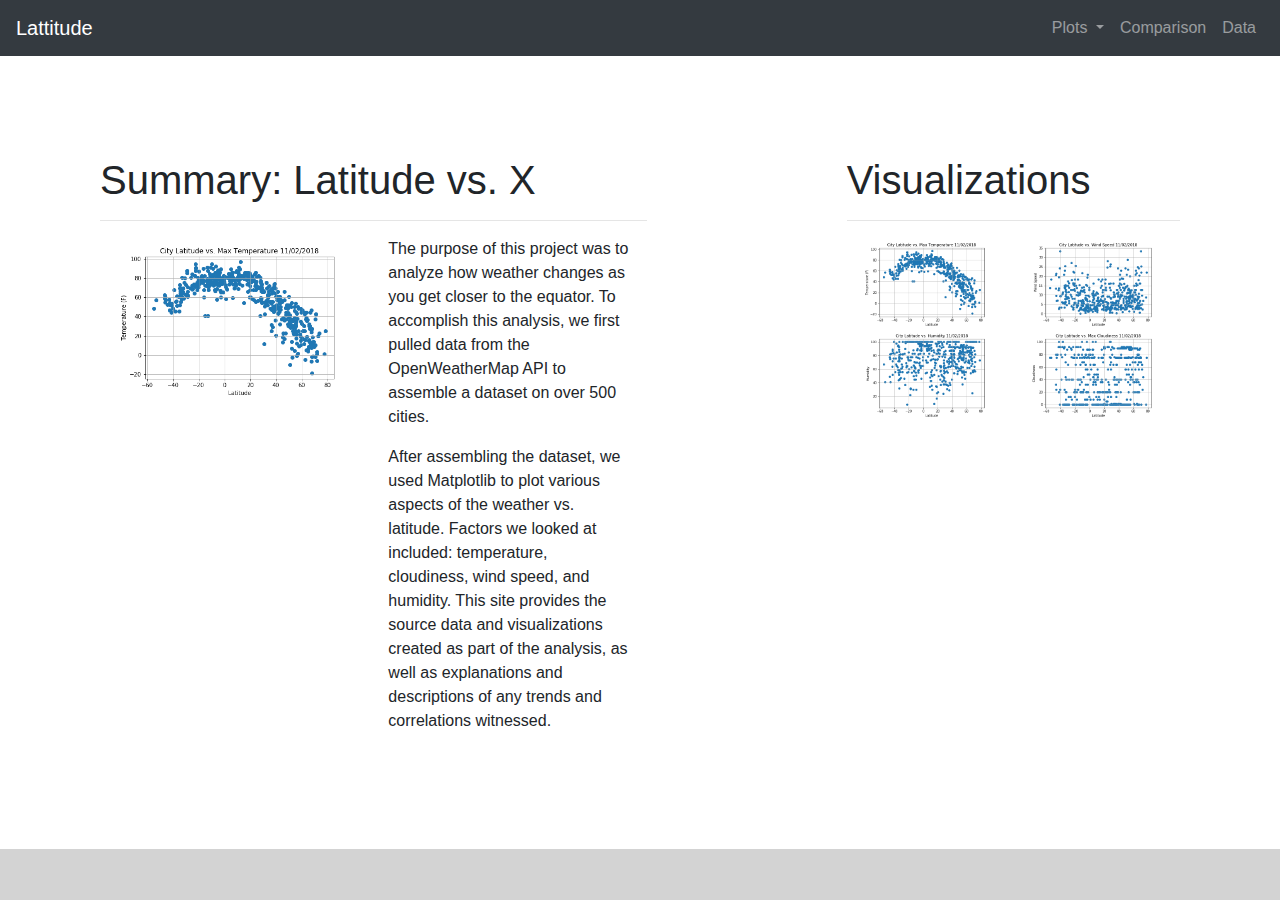
<file: index.html>
<!DOCTYPE html>
<html lang="en">

<head>
    <meta charset="UTF-8">
    <title>Lattitude</title>
    <link rel="stylesheet" href="https://maxcdn.bootstrapcdn.com/bootstrap/4.1.3/css/bootstrap.min.css">
    <script src="https://ajax.googleapis.com/ajax/libs/jquery/3.3.1/jquery.min.js"></script>
    <script src="https://cdnjs.cloudflare.com/ajax/libs/popper.js/1.14.3/umd/popper.min.js"></script>
    <script src="https://maxcdn.bootstrapcdn.com/bootstrap/4.1.3/js/bootstrap.min.js"></script>
    <link rel="stylesheet" href="style.css">
</head>

<body class="gray">
    <nav class="navbar navbar-expand-md bg-dark navbar-dark">
        <!-- Brand -->
        <a class="navbar-brand" href="index.html">Lattitude</a>
              
        <!-- Toggler/collapsibe Button -->
        <button class="navbar-toggler" type="button" data-toggle="collapse" data-target="#collapsibleNavbar">
            <span class="navbar-toggler-icon"></span>
        </button>
              
        <!-- Navbar links -->
        <div class="collapse navbar-collapse justify-content-end" id="collapsibleNavbar">
            <ul class="navbar-nav">
                <li class="nav-item dropdown">
                    <a class="nav-link dropdown-toggle" href="#" id="navbardrop" data-toggle="dropdown">
                        Plots
                    </a>
                    <div class="dropdown-menu">
                        <a class="dropdown-item" href="pages/temperature.html">Temperature</a>
                        <a class="dropdown-item" href="pages/windspeed.html">Windspeed</a>
                        <a class="dropdown-item" href="pages/humidity.html">Humidity</a>
                        <a class="dropdown-item" href="pages/cloudiness.html">Cloudiness</a>
                    </div>
                </li>
                <li class="nav-item">
                    <a class="nav-link" href="pages/comparisons.html">Comparison</a>
                </li>
                <li class="nav-item">
                    <a class="nav-link" href="pages/data.html">Data</a>
                </li> 
            </ul>
        </div> 
    </nav>
    <div class="container-fluid">
        <div class="row">
            <div class="col-md-7 padbox white">
                <h1>Summary: Latitude vs. X</h1>
                <hr/>
                <div class="container-fluid">
                    <div class="row">
                        <div class="col-6">
                            <img src="pages/images/temperaturemap.png" class="img-fluid">
                        </div>
                        <div class="col-6">
                            <p>
                                The purpose of this project was to analyze how weather changes as you get closer
                                to the equator.  To accomplish this analysis, we first pulled data from the OpenWeatherMap
                                API to assemble a dataset on over 500 cities.
                            </p>
                            <p>
                                After assembling the dataset, we used Matplotlib to plot various aspects of the weather
                                vs. latitude. Factors we looked at included: temperature, cloudiness, wind speed, and humidity.
                                This site provides the source data and visualizations created as part of the analysis, as well
                                as explanations and descriptions of any trends and correlations witnessed.
                            </p>
                        </div>
                    </div>
                </div>
            </div>
            <div class="col-md-5 padbox white">
                <h1>Visualizations</h1>
                <hr/>
                <div class="container">
                    <div class="row">
                        <div class="col-md-6 col-sm-3">
                            <a href="pages/temperature.html">
                                <img src="pages/images/temperaturemap.png" class="img-fluid">
                            </a>
                        </div>
                        <div class="col-md-6 col-sm-3">
                            <a href="pages/windspeed.html">
                                <img src="pages/images/windymap.png" class="img-fluid">
                            </a>
                        </div>
                        <div class="col-md-6 col-sm-3">
                            <a href="pages/humidity.html">
                                <img src="pages/images/humiditymap.png" class="img-fluid">
                            </a>
                        </div>
                        <div class="col-md-6 col-sm-3">
                            <a href="pages/cloudiness.html">
                                <img src="pages/images/cloudymap.png" class="img-fluid">
                            </a>
                        </div>
                    </div>
                </div>
            </div>
        </div>
    </div>
</body>
</html>
</file>
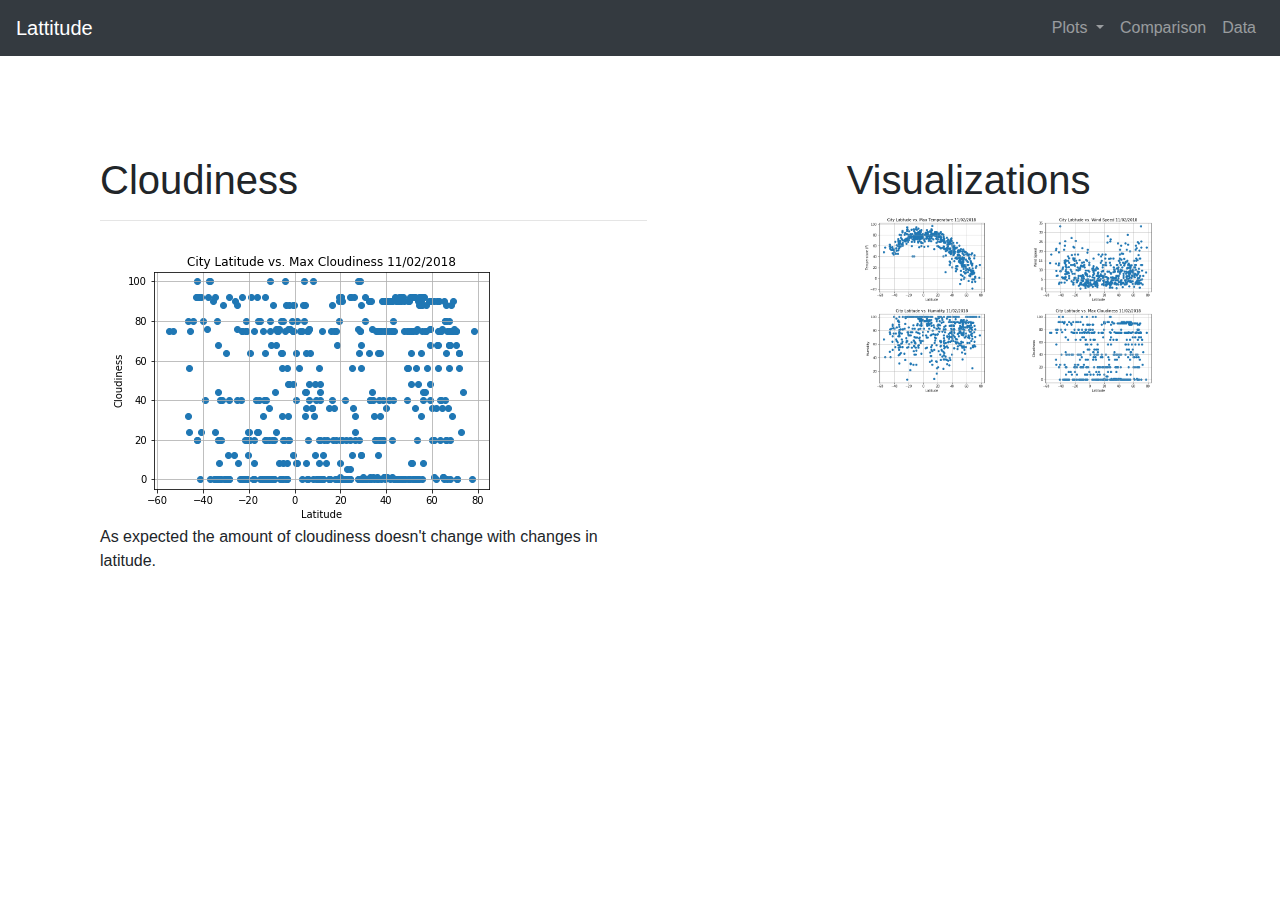
<file: pages/cloudiness.html>
<!DOCTYPE html>
<html lang="en">

<head>
    <meta charset="UTF-8">
    <title>Lattitude</title>
    <link rel="stylesheet" href="https://maxcdn.bootstrapcdn.com/bootstrap/4.1.3/css/bootstrap.min.css">
    <script src="https://ajax.googleapis.com/ajax/libs/jquery/3.3.1/jquery.min.js"></script>
    <script src="https://cdnjs.cloudflare.com/ajax/libs/popper.js/1.14.3/umd/popper.min.js"></script>
    <script src="https://maxcdn.bootstrapcdn.com/bootstrap/4.1.3/js/bootstrap.min.js"></script>
    <link rel="stylesheet" href="../style.css">
</head>

<body>
    <nav class="navbar navbar-expand-md bg-dark navbar-dark">
        <!-- Brand -->
        <a class="navbar-brand" href="../index.html">Lattitude</a>
              
        <!-- Toggler/collapsibe Button -->
        <button class="navbar-toggler" type="button" data-toggle="collapse" data-target="#collapsibleNavbar">
            <span class="navbar-toggler-icon"></span>
        </button>
              
        <!-- Navbar links -->
        <div class="collapse navbar-collapse justify-content-end" id="collapsibleNavbar">
            <ul class="navbar-nav">
                <li class="nav-item dropdown">
                    <a class="nav-link dropdown-toggle" href="#" id="navbardrop" data-toggle="dropdown">
                        Plots
                    </a>
                    <div class="dropdown-menu">
                        <a class="dropdown-item" href="temperature.html">Temperature</a>
                        <a class="dropdown-item" href="windspeed.html">Windspeed</a>
                        <a class="dropdown-item" href="humidity.html">Humidity</a>
                        <a class="dropdown-item" href="cloudiness.html">Cloudiness</a>
                    </div>
                </li>
                <li class="nav-item">
                    <a class="nav-link" href="comparisons.html">Comparison</a>
                </li>
                <li class="nav-item">
                    <a class="nav-link" href="data.html">Data</a>
                </li> 
            </ul>
        </div> 
    </nav>
    <div class="container-fluid">
        <div class="row">
            <div class="col-md-7 padbox white">
                <h1>Cloudiness</h1>
                <hr />
                <img src="images/cloudymap.png" class="img-fluid">
                <p>
                    As expected the amount of cloudiness doesn't change with changes in latitude.
                </p>
            </div>
            <div class="col-md-5 padbox white">
                <h1>Visualizations</h1>
                <div class="container">
                    <div class="row">
                        <div class="col-md-6 col-sm-3">
                            <a href="temperature.html">
                                <img src="images/temperaturemap.png" class="img-fluid">
                            </a>
                        </div>
                        <div class="col-md-6 col-sm-3">
                            <a href="windspeed.html">
                                <img src="images/windymap.png" class="img-fluid">
                            </a>
                        </div>
                        <div class="col-md-6 col-sm-3">
                            <a href="humidity.html">
                                <img src="images/humiditymap.png" class="img-fluid">
                            </a>
                        </div>
                        <div class="col-md-6 col-sm-3">
                            <a href="cloudiness.html">
                                <img src="images/cloudymap.png" class="img-fluid">
                            </a>
                        </div>
                    </div>
                </div>
            </div>
        </div>
    </div>
</body>
</html>
</file>
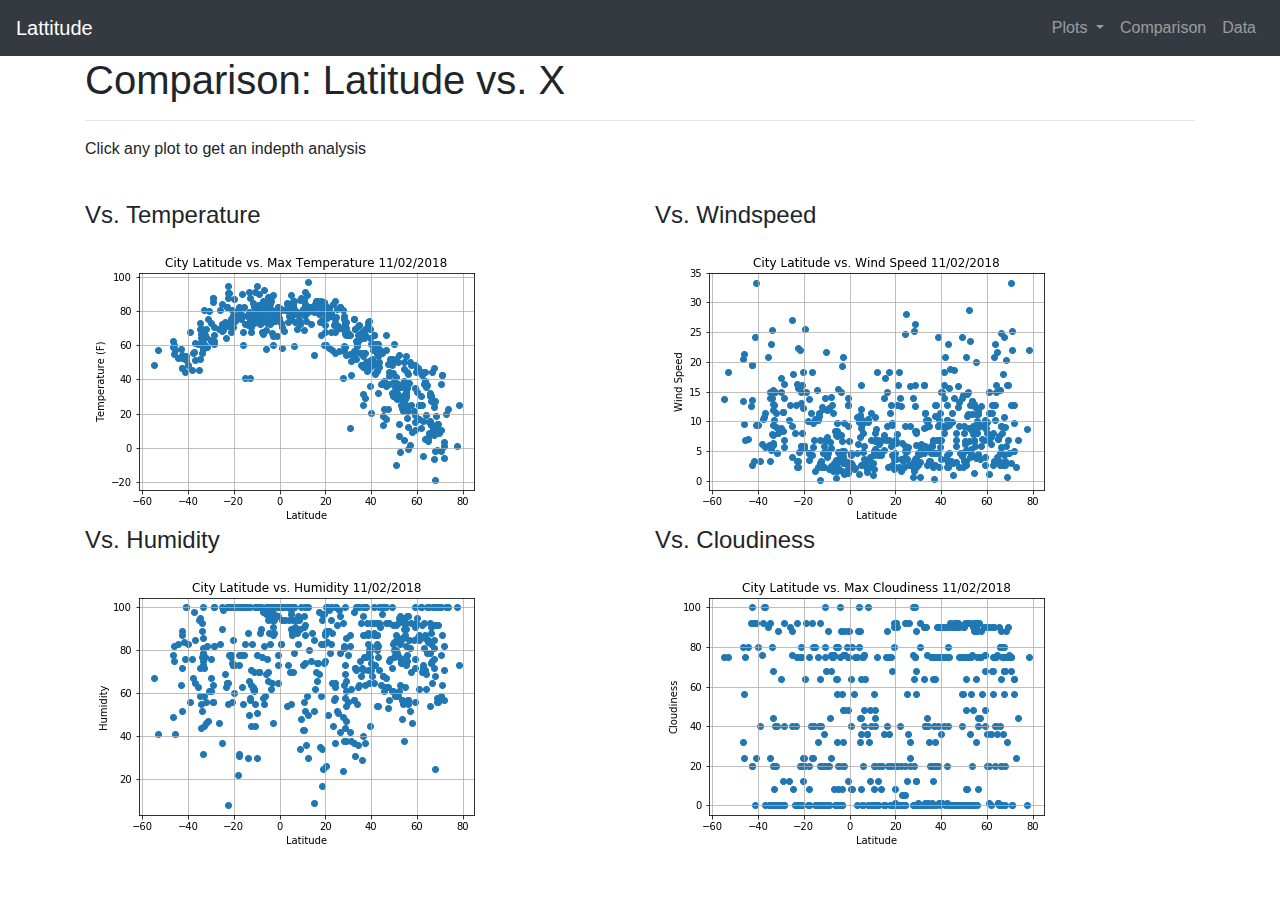
<file: pages/comparisons.html>
<!DOCTYPE html>
<html lang="en">

<head>
    <meta charset="UTF-8">
    <title>Lattitude</title>
    <link rel="stylesheet" href="https://maxcdn.bootstrapcdn.com/bootstrap/4.1.3/css/bootstrap.min.css">
    <script src="https://ajax.googleapis.com/ajax/libs/jquery/3.3.1/jquery.min.js"></script>
    <script src="https://cdnjs.cloudflare.com/ajax/libs/popper.js/1.14.3/umd/popper.min.js"></script>
    <script src="https://maxcdn.bootstrapcdn.com/bootstrap/4.1.3/js/bootstrap.min.js"></script>
    <link rel="stylesheet" href="../style.css">
</head>

<body>
    <nav class="navbar navbar-expand-md bg-dark navbar-dark">
        <!-- Brand -->
        <a class="navbar-brand" href="../index.html">Lattitude</a>
              
        <!-- Toggler/collapsibe Button -->
        <button class="navbar-toggler" type="button" data-toggle="collapse" data-target="#collapsibleNavbar">
            <span class="navbar-toggler-icon"></span>
        </button>
              
        <!-- Navbar links -->
        <div class="collapse navbar-collapse justify-content-end" id="collapsibleNavbar">
            <ul class="navbar-nav">
                <li class="nav-item dropdown">
                    <a class="nav-link dropdown-toggle" href="#" id="navbardrop" data-toggle="dropdown">
                        Plots
                    </a>
                    <div class="dropdown-menu">
                        <a class="dropdown-item" href="temperature.html">Temperature</a>
                        <a class="dropdown-item" href="windspeed.html">Windspeed</a>
                        <a class="dropdown-item" href="humidity.html">Humidity</a>
                        <a class="dropdown-item" href="cloudiness.html">Cloudiness</a>
                    </div>
                </li>
                <li class="nav-item">
                    <a class="nav-link" href="comparisons.html">Comparison</a>
                </li>
                <li class="nav-item">
                    <a class="nav-link" href="data.html">Data</a>
                </li> 
            </ul>
        </div> 
    </nav>
    <div class="container">
        <h1>Comparison: Latitude vs. X</h1>
        <hr/>
        <p>Click any plot to get an indepth analysis</p>
        <br/>
        <div class="row">
            <div class="col-md-6">
                <h4> Vs. Temperature</h4>
                <a href="temperature.html">
                    <img src="images/temperaturemap.png" class="img-fluid">
                </a>
            </div>
            <div class="col-md-6">
                <h4>Vs. Windspeed</h4>
                <a href="windspeed.html">
                    <img src="images/windymap.png" class="img-fluid">
                </a>
            </div>
        </div>
        <div class="row">
            <div class="col-md-6">
                <h4>Vs. Humidity</h4>
                <a href="humidity.html">
                    <img src="images/humiditymap.png" class="img-fluid">
                </a>
            </div>
            <div class="col-md-6">
                <h4>Vs. Cloudiness</h4>
                <a href="cloudiness.html">
                    <img src="images/cloudymap.png" class="img-fluid">
                </a>
            </div>
        </div>
    </div>
</body>
</html>
</file>
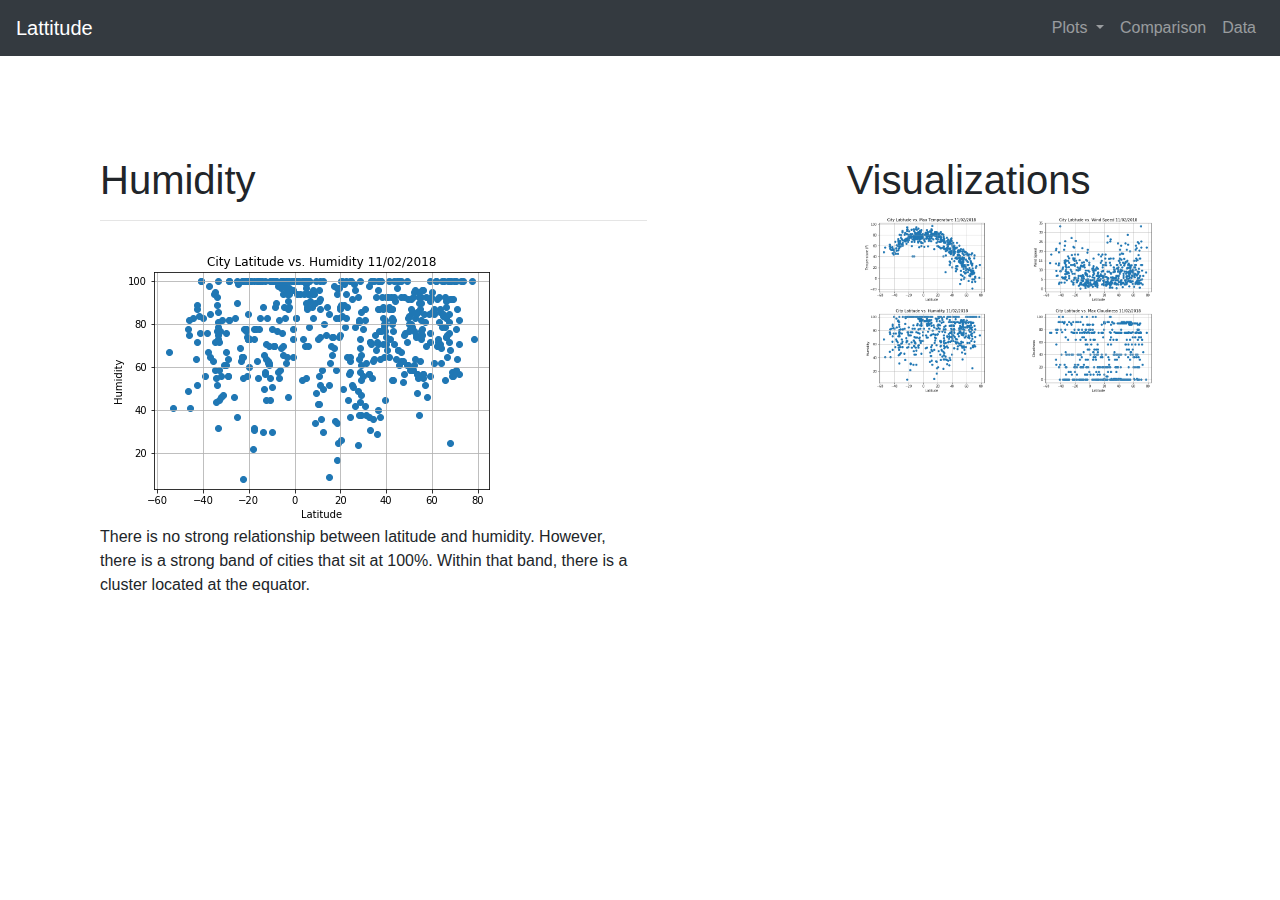
<file: pages/humidity.html>
<!DOCTYPE html>
<html lang="en">

<head>
    <meta charset="UTF-8">
    <title>Lattitude</title>
    <link rel="stylesheet" href="https://maxcdn.bootstrapcdn.com/bootstrap/4.1.3/css/bootstrap.min.css">
    <script src="https://ajax.googleapis.com/ajax/libs/jquery/3.3.1/jquery.min.js"></script>
    <script src="https://cdnjs.cloudflare.com/ajax/libs/popper.js/1.14.3/umd/popper.min.js"></script>
    <script src="https://maxcdn.bootstrapcdn.com/bootstrap/4.1.3/js/bootstrap.min.js"></script>
    <link rel="stylesheet" href="../style.css">
</head>

<body>
    <nav class="navbar navbar-expand-md bg-dark navbar-dark">
        <!-- Brand -->
        <a class="navbar-brand" href="../index.html">Lattitude</a>
              
        <!-- Toggler/collapsibe Button -->
        <button class="navbar-toggler" type="button" data-toggle="collapse" data-target="#collapsibleNavbar">
            <span class="navbar-toggler-icon"></span>
        </button>
              
        <!-- Navbar links -->
        <div class="collapse navbar-collapse justify-content-end" id="collapsibleNavbar">
            <ul class="navbar-nav">
                <li class="nav-item dropdown">
                    <a class="nav-link dropdown-toggle" href="#" id="navbardrop" data-toggle="dropdown">
                        Plots
                    </a>
                    <div class="dropdown-menu">
                        <a class="dropdown-item" href="temperature.html">Temperature</a>
                        <a class="dropdown-item" href="windspeed.html">Windspeed</a>
                        <a class="dropdown-item" href="humidity.html">Humidity</a>
                        <a class="dropdown-item" href="cloudiness.html">Cloudiness</a>
                    </div>
                </li>
                <li class="nav-item">
                    <a class="nav-link" href="comparisons.html">Comparison</a>
                </li>
                <li class="nav-item">
                    <a class="nav-link" href="data.html">Data</a>
                </li> 
            </ul>
        </div> 
    </nav>
    <div class="container-fluid">
        <div class="row">
            <div class="col-md-7 padbox white">
                <h1>Humidity</h1>
                <hr />
                <img src="images/humiditymap.png" class="img-fluid">
                <p>
                    There is no strong relationship between latitude and humidity. However, there 
                    is a strong band of cities that sit at 100%. Within that band, there is a cluster 
                    located at the equator.
                </p>
            </div>
            <div class="col-md-5 padbox white">
                <h1>Visualizations</h1>
                <div class="container">
                    <div class="row">
                        <div class="col-md-6 col-sm-3">
                            <a href="temperature.html">
                                <img src="images/temperaturemap.png" class="img-fluid">
                            </a>
                        </div>
                        <div class="col-md-6 col-sm-3">
                            <a href="windspeed.html">
                                <img src="images/windymap.png" class="img-fluid">
                            </a>
                        </div>
                        <div class="col-md-6 col-sm-3">
                            <a href="humidity.html">
                                <img src="images/humiditymap.png" class="img-fluid">
                            </a>
                        </div>
                        <div class="col-md-6 col-sm-3">
                            <a href="cloudiness.html">
                                <img src="images/cloudymap.png" class="img-fluid">
                            </a>
                        </div>
                    </div>
                </div>
            </div>
        </div>
    </div>
</body>
</html>
</file>
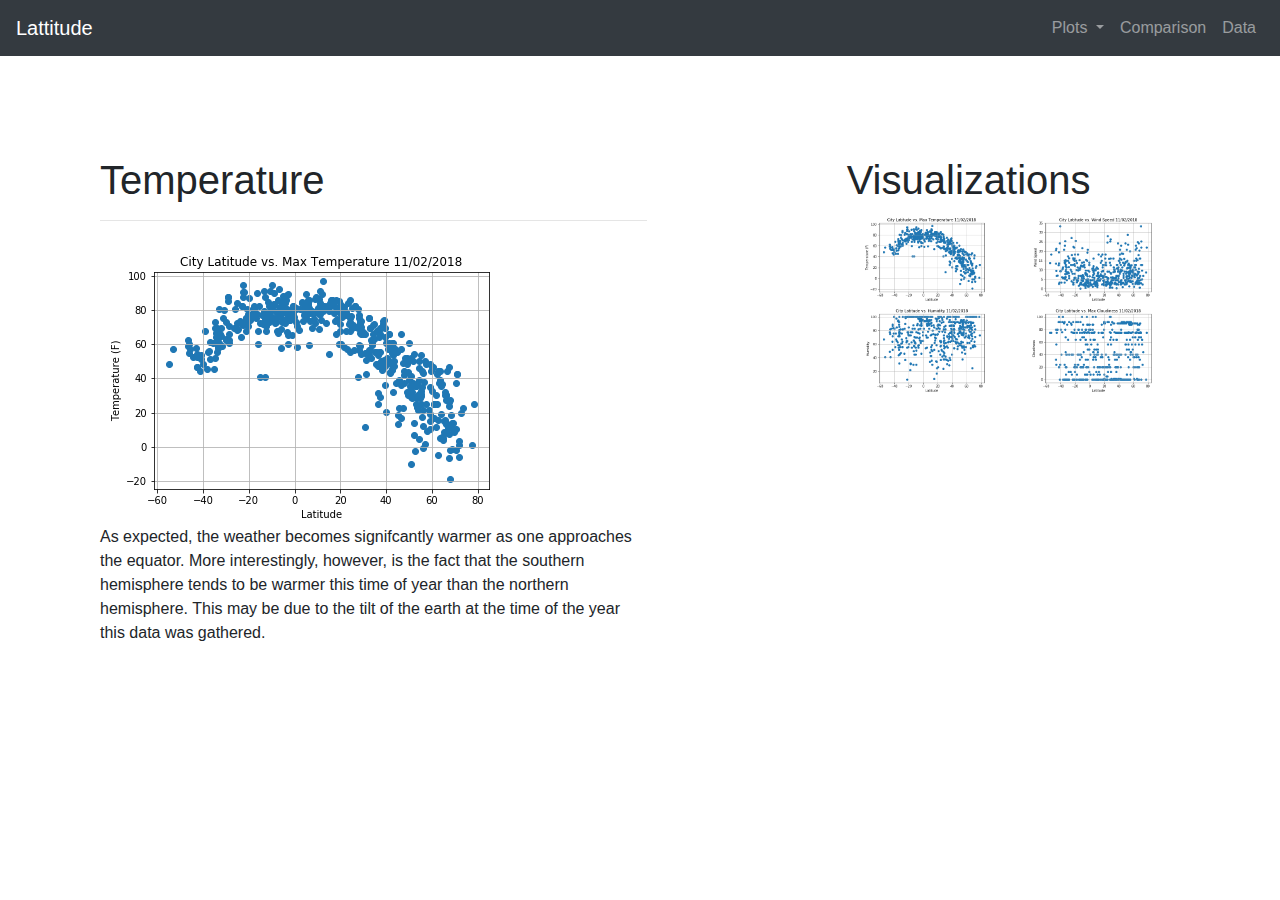
<file: pages/temperature.html>
<!DOCTYPE html>
<html lang="en">

<head>
    <meta charset="UTF-8">
    <title>Lattitude</title>
    <link rel="stylesheet" href="https://maxcdn.bootstrapcdn.com/bootstrap/4.1.3/css/bootstrap.min.css">
    <script src="https://ajax.googleapis.com/ajax/libs/jquery/3.3.1/jquery.min.js"></script>
    <script src="https://cdnjs.cloudflare.com/ajax/libs/popper.js/1.14.3/umd/popper.min.js"></script>
    <script src="https://maxcdn.bootstrapcdn.com/bootstrap/4.1.3/js/bootstrap.min.js"></script>
    <link rel="stylesheet" href="../style.css">
</head>

<body>
    <nav class="navbar navbar-expand-md bg-dark navbar-dark">
        <!-- Brand -->
        <a class="navbar-brand" href="../index.html">Lattitude</a>
              
        <!-- Toggler/collapsibe Button -->
        <button class="navbar-toggler" type="button" data-toggle="collapse" data-target="#collapsibleNavbar">
            <span class="navbar-toggler-icon"></span>
        </button>
              
        <!-- Navbar links -->
        <div class="collapse navbar-collapse justify-content-end" id="collapsibleNavbar">
            <ul class="navbar-nav">
                <li class="nav-item dropdown">
                    <a class="nav-link dropdown-toggle" href="#" id="navbardrop" data-toggle="dropdown">
                        Plots
                    </a>
                    <div class="dropdown-menu">
                        <a class="dropdown-item" href="temperature.html">Temperature</a>
                        <a class="dropdown-item" href="windspeed.html">Windspeed</a>
                        <a class="dropdown-item" href="humidity.html">Humidity</a>
                        <a class="dropdown-item" href="cloudiness.html">Cloudiness</a>
                    </div>
                </li>
                <li class="nav-item">
                    <a class="nav-link" href="comparisons.html">Comparison</a>
                </li>
                <li class="nav-item">
                    <a class="nav-link" href="data.html">Data</a>
                </li> 
            </ul>
        </div> 
    </nav>
    <div class="container-fluid">
        <div class="row">
            <div class="col-md-7 padbox white">
                <h1>Temperature</h1>
                <hr />
                <img src="images/temperaturemap.png" class="img-fluid">
                <p>
                    As expected, the weather becomes signifcantly warmer as one approaches the equator.  More
                    interestingly, however, is the fact that the southern hemisphere tends to be warmer this
                    time of year than the northern hemisphere.  This may be due to the tilt of the earth at
                    the time of the year this data was gathered.
                </p>
            </div>
            <div class="col-md-5 padbox white">
                <h1>Visualizations</h1>
                <div class="container">
                    <div class="row">
                        <div class="col-md-6 col-sm-3">
                            <a href="temperature.html">
                                <img src="images/temperaturemap.png" class="img-fluid">
                            </a>
                        </div>
                        <div class="col-md-6 col-sm-3">
                            <a href="windspeed.html">
                                <img src="images/windymap.png" class="img-fluid">
                            </a>
                        </div>
                        <div class="col-md-6 col-sm-3">
                            <a href="humidity.html">
                                <img src="images/humiditymap.png" class="img-fluid">
                            </a>
                        </div>
                        <div class="col-md-6 col-sm-3">
                            <a href="cloudiness.html">
                                <img src="images/cloudymap.png" class="img-fluid">
                            </a>
                        </div>
                    </div>
                </div>
            </div>
        </div>
    </div>
</body>
</html>
</file>
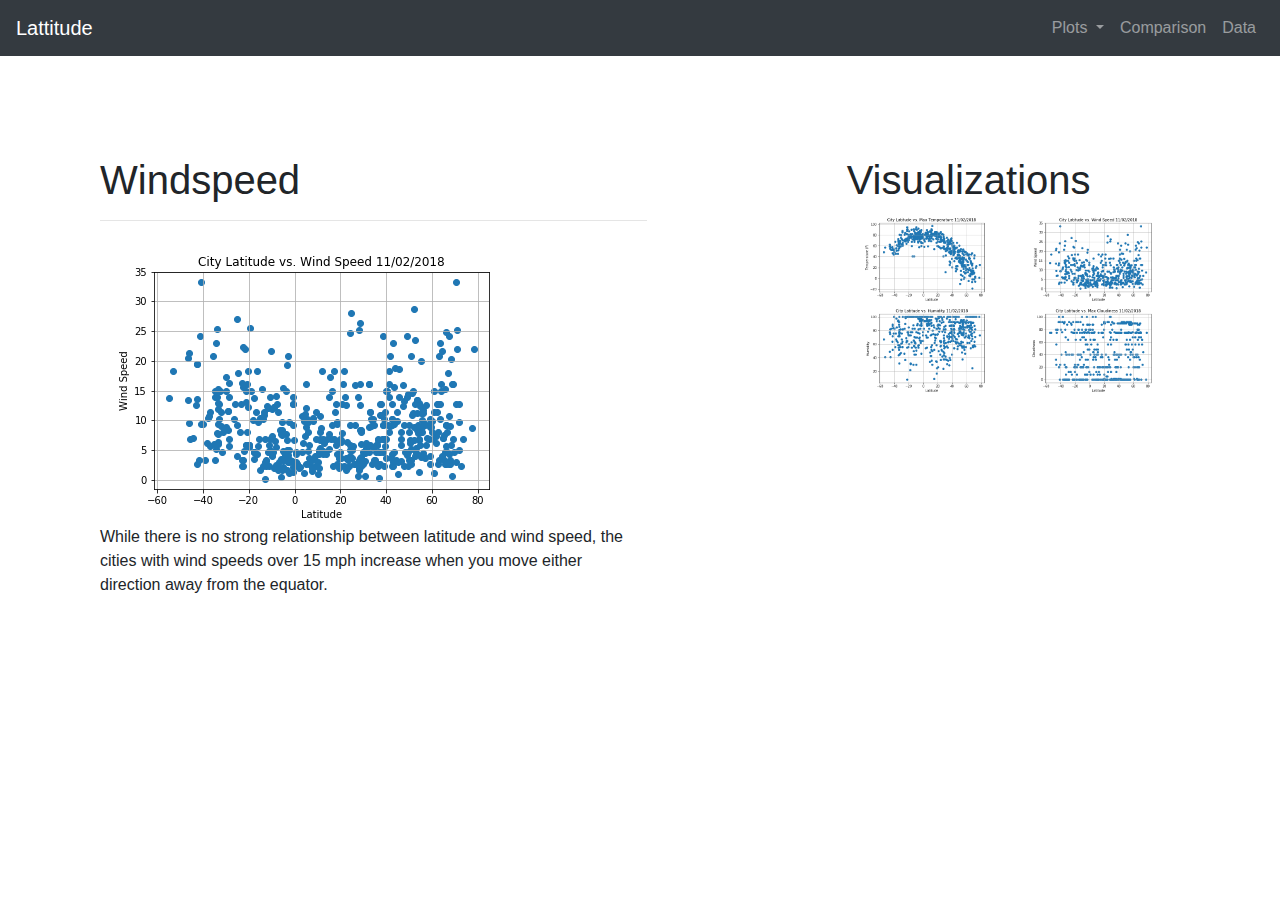
<file: pages/windspeed.html>
<!DOCTYPE html>
<html lang="en">

<head>
    <meta charset="UTF-8">
    <title>Lattitude</title>
    <link rel="stylesheet" href="https://maxcdn.bootstrapcdn.com/bootstrap/4.1.3/css/bootstrap.min.css">
    <script src="https://ajax.googleapis.com/ajax/libs/jquery/3.3.1/jquery.min.js"></script>
    <script src="https://cdnjs.cloudflare.com/ajax/libs/popper.js/1.14.3/umd/popper.min.js"></script>
    <script src="https://maxcdn.bootstrapcdn.com/bootstrap/4.1.3/js/bootstrap.min.js"></script>
    <link rel="stylesheet" href="../style.css">
</head>

<body>
    <nav class="navbar navbar-expand-md bg-dark navbar-dark">
        <!-- Brand -->
        <a class="navbar-brand" href="../index.html">Lattitude</a>
              
        <!-- Toggler/collapsibe Button -->
        <button class="navbar-toggler" type="button" data-toggle="collapse" data-target="#collapsibleNavbar">
            <span class="navbar-toggler-icon"></span>
        </button>
              
        <!-- Navbar links -->
        <div class="collapse navbar-collapse justify-content-end" id="collapsibleNavbar">
            <ul class="navbar-nav">
                <li class="nav-item dropdown">
                    <a class="nav-link dropdown-toggle" href="#" id="navbardrop" data-toggle="dropdown">
                        Plots
                    </a>
                    <div class="dropdown-menu">
                        <a class="dropdown-item" href="temperature.html">Temperature</a>
                        <a class="dropdown-item" href="windspeed.html">Windspeed</a>
                        <a class="dropdown-item" href="humidity.html">Humidity</a>
                        <a class="dropdown-item" href="cloudiness.html">Cloudiness</a>
                    </div>
                </li>
                <li class="nav-item">
                    <a class="nav-link" href="comparisons.html">Comparison</a>
                </li>
                <li class="nav-item">
                    <a class="nav-link" href="data.html">Data</a>
                </li> 
            </ul>
        </div> 
    </nav>
    <div class="container-fluid">
        <div class="row">
            <div class="col-md-7 padbox white">
                <h1>Windspeed</h1>
                <hr />
                <img src="images/windymap.png" class="img-fluid">
                <p>
                    While there is no strong relationship between latitude and wind speed, the 
                    cities with wind speeds over 15 mph increase when you move either direction away from the equator.
                </p>
            </div>
            <div class="col-md-5 padbox white">
                <h1>Visualizations</h1>
                <div class="container">
                    <div class="row">
                        <div class="col-md-6 col-sm-3">
                            <a href="temperature.html">
                                <img src="images/temperaturemap.png" class="img-fluid">
                            </a>
                        </div>
                        <div class="col-md-6 col-sm-3">
                            <a href="windspeed.html">
                                <img src="images/windymap.png" class="img-fluid">
                            </a>
                        </div>
                        <div class="col-md-6 col-sm-3">
                            <a href="humidity.html">
                                <img src="images/humiditymap.png" class="img-fluid">
                            </a>
                        </div>
                        <div class="col-md-6 col-sm-3">
                            <a href="cloudiness.html">
                                <img src="images/cloudymap.png" class="img-fluid">
                            </a>
                        </div>
                    </div>
                </div>
            </div>
        </div>
    </div>
</body>
</html>
</file>
<file: style.css>
.padbox {
    padding: 100px;
}

.gray {
    background: lightgray;
}



.white {
    background: white;
}

.margin {
    margin-top: 100px;
  margin-bottom: 100px;
  margin-right: 100px;
  margin-left: 100px;
}
</file>
